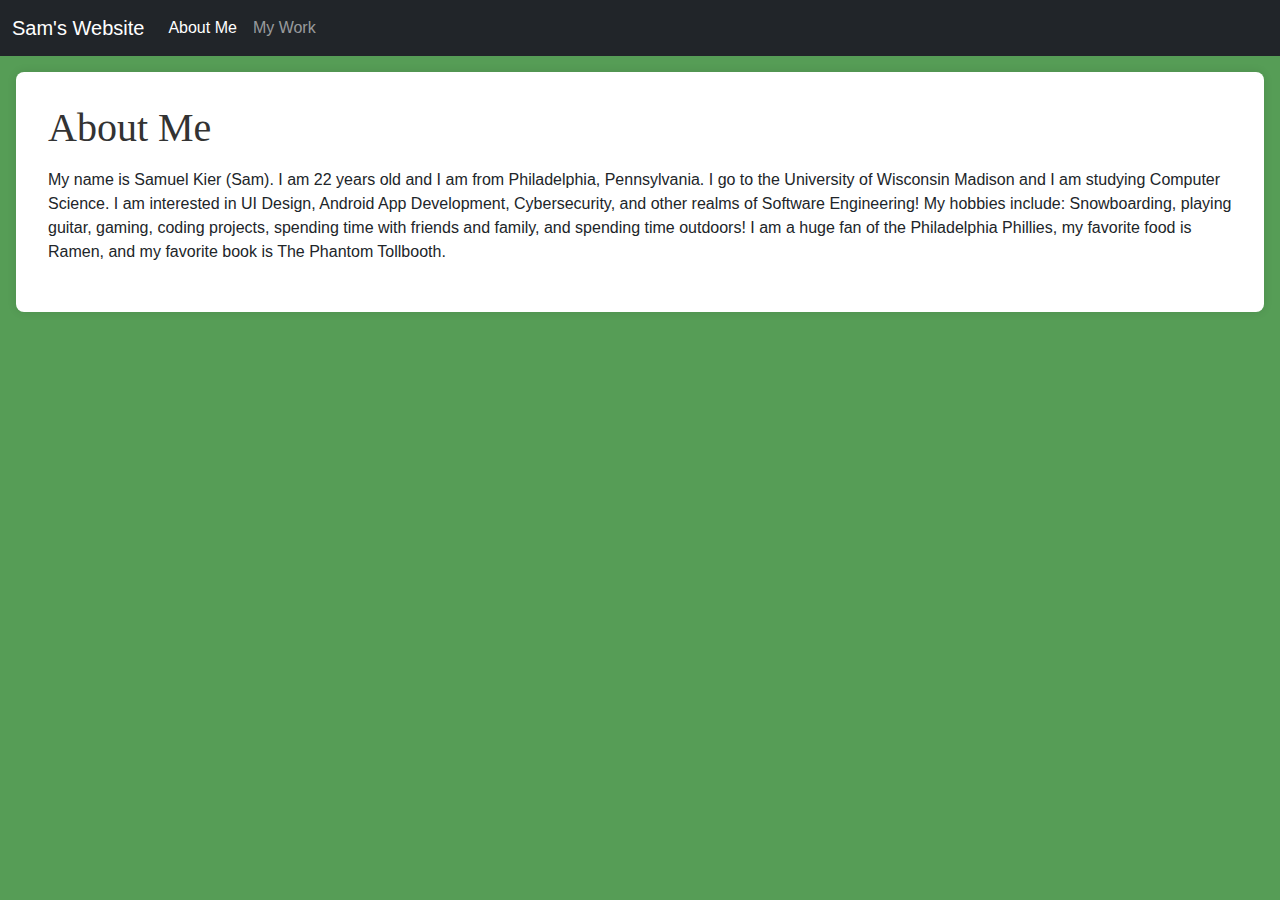
<file: index.html>
<!DOCTYPE html>
<html lang="en">
    <head>
        <meta charset="UTF-8">
        <meta name="viewport" content="width=device-width, initial-scale=1.0">
        <link href="https://cdn.jsdelivr.net/npm/bootstrap@5.3.3/dist/css/bootstrap.min.css" rel="stylesheet" integrity="sha384-QWTKZyjpPEjISv5WaRU9OFeRpok6YctnYmDr5pNlyT2bRjXh0JMhjY6hW+ALEwIH" crossorigin="anonymous">
        <link href="styles.css" rel="stylesheet"/>
        <title>Sam's Website</title>
    </head>
    <body>
        <nav class="navbar navbar-expand-lg navbar-dark bg-dark">
            <div class="container-fluid">
                <a class="navbar-brand" href="#">Sam's Website</a>
                <button class="navbar-toggler" type="button" data-bs-toggle="collapse" data-bs-target="#navbarNav" aria-controls="navbarNav" aria-expanded="false" aria-label="Toggle navigation">
                    <span class="navbar-toggler-icon"></span>
                </button>
                <div class="collapse navbar-collapse" id="navbarNav">
                    <ul class="navbar-nav">
                        <li class="nav-item">
                            <a class="nav-link active" aria-current="page" href="index.html">About Me</a>
                        </li>
                        <li class="nav-item">
                            <a class="nav-link" href="my-work.html">My Work</a>
                        </li>
                    </ul>
                </div>
            </div>
        </nav>
        <section class="m-3">
            <main>
            <h1>About Me</h1>
            <p>My name is Samuel Kier (Sam).

                I am 22 years old and I am from Philadelphia, Pennsylvania.
                
                I go to the University of Wisconsin Madison and I am studying Computer Science.
                
                I am interested in UI Design, Android App Development, Cybersecurity, and other realms of Software Engineering!
                
                My hobbies include: Snowboarding, playing guitar, gaming, coding projects, spending time with friends and family, and spending time outdoors!
                
                I am a huge fan of the Philadelphia Phillies, my favorite food is Ramen, and my favorite book is The Phantom Tollbooth.</p>
                </main>
            </section>
        <script src="https://cdn.jsdelivr.net/npm/bootstrap@5.3.3/dist/js/bootstrap.bundle.min.js" integrity="sha384-kenU1KFdBIe4zVF0s0G1M5b4hcpxyD9F7jL+6q2Y1pI5z1T/r/tM7RA6t0t2zvT+" crossorigin="anonymous"></script>
    </body>
</html>
</file>
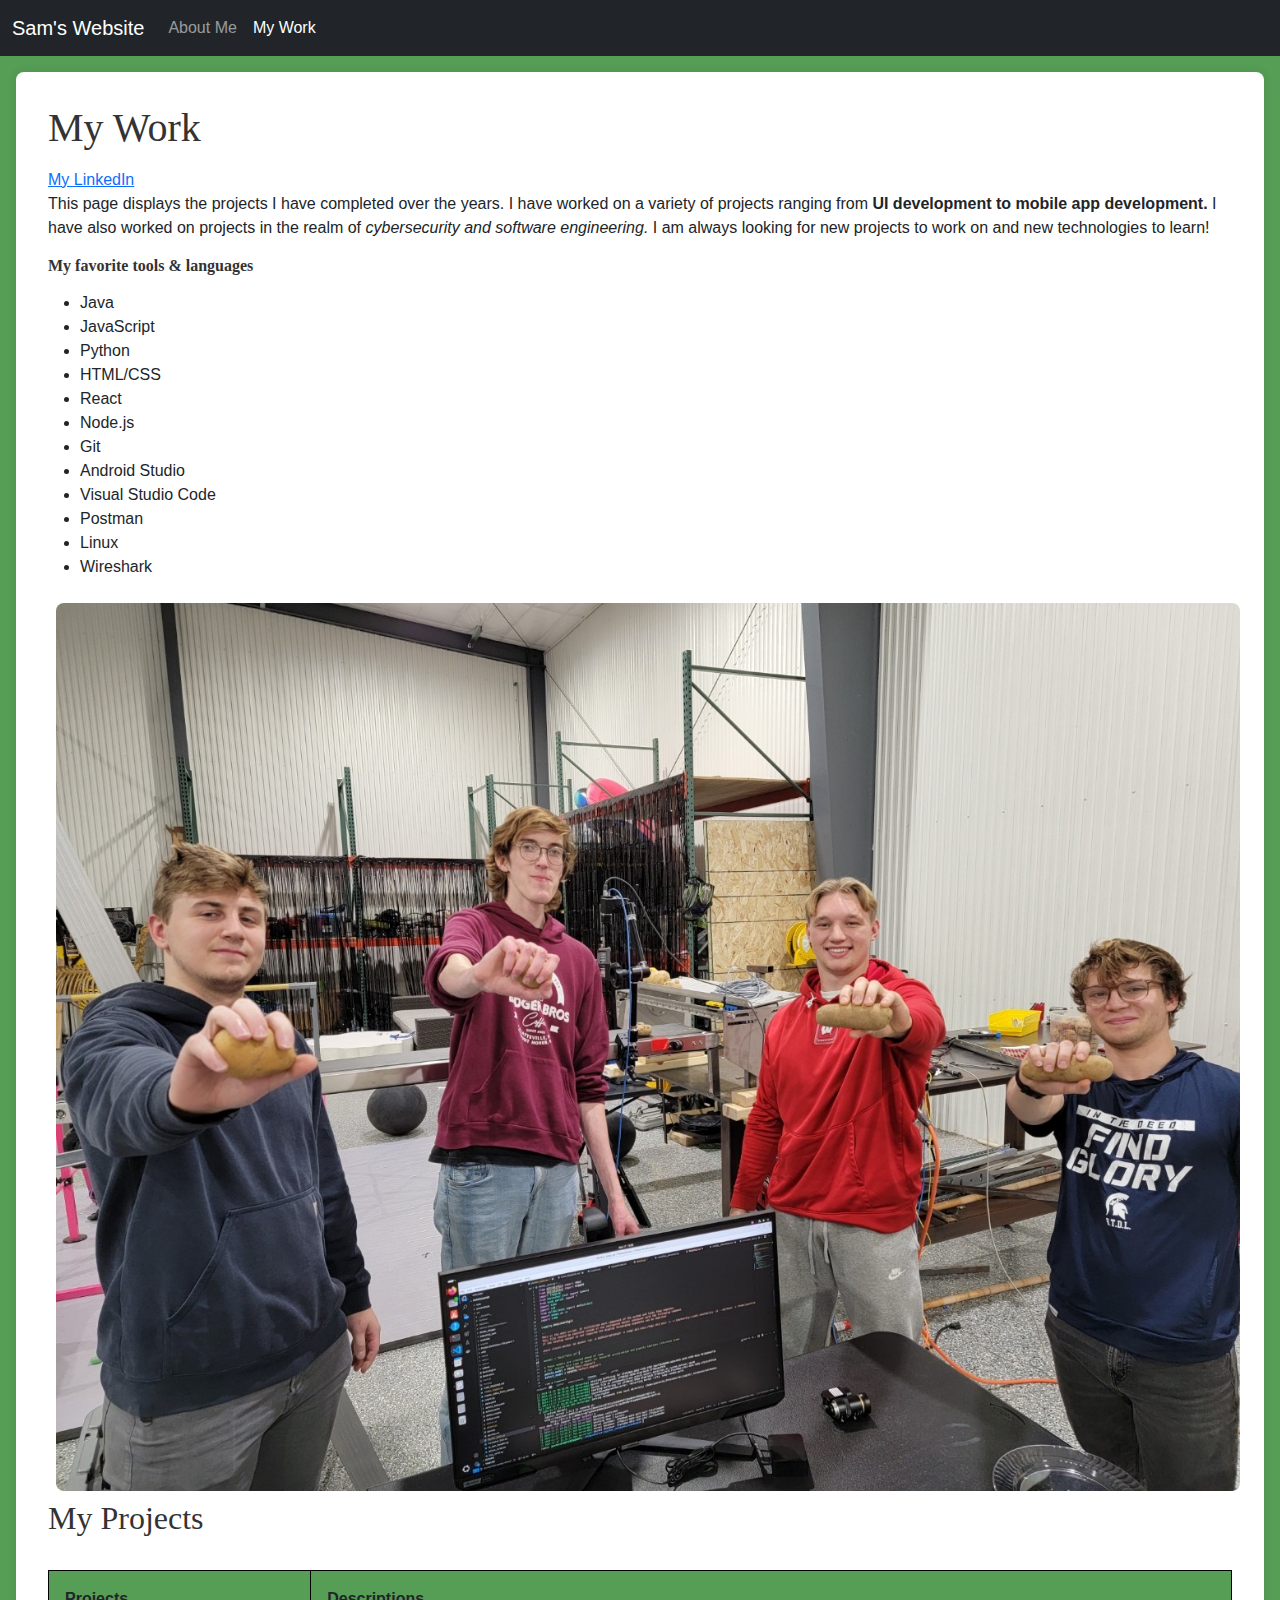
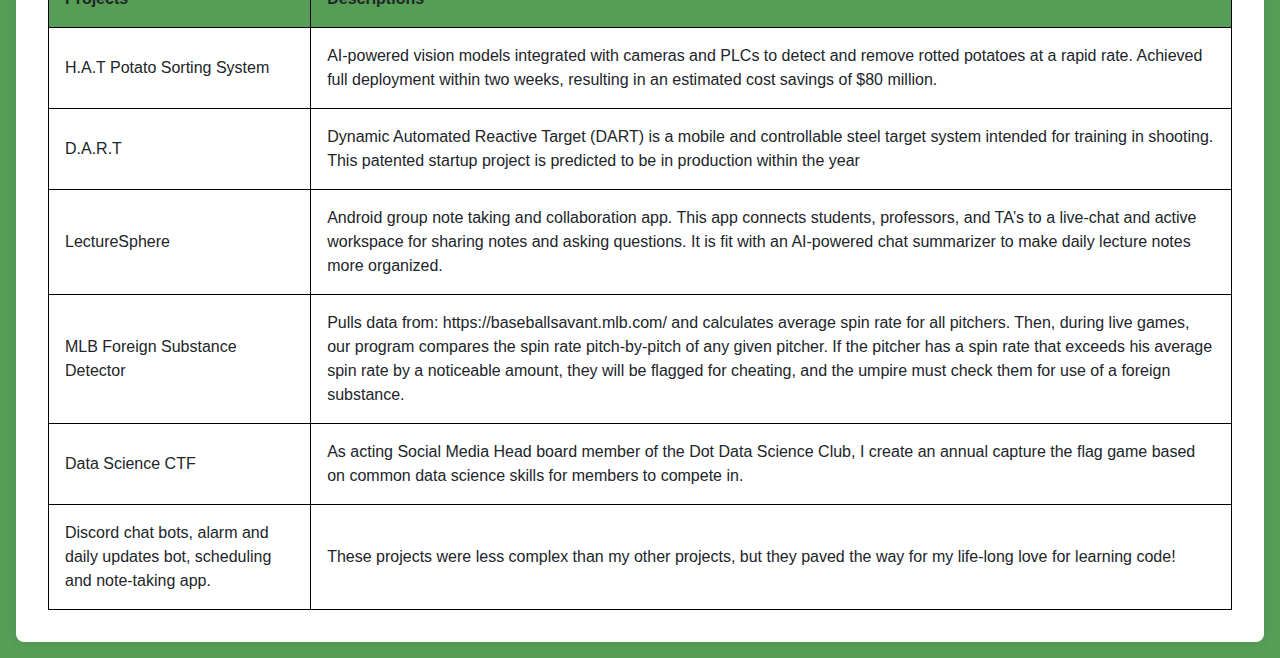
<file: my-work.html>
<!DOCTYPE html>
<html lang="en">
    <head>
        <meta charset="UTF-8">
        <meta name="viewport" content="width=device-width, initial-scale=1.0">
        <link href="https://cdn.jsdelivr.net/npm/bootstrap@5.3.3/dist/css/bootstrap.min.css" rel="stylesheet" integrity="sha384-QWTKZyjpPEjISv5WaRU9OFeRpok6YctnYmDr5pNlyT2bRjXh0JMhjY6hW+ALEwIH" crossorigin="anonymous">
        <link href="styles.css" rel="stylesheet"/>
        <title>Sam's Website</title>
    </head>
    <body>
        <nav class="navbar navbar-expand-lg navbar-dark bg-dark">
            <div class="container-fluid">
                <a class="navbar-brand" href="#">Sam's Website</a>
                <button class="navbar-toggler" type="button" data-bs-toggle="collapse" data-bs-target="#navbarNav" aria-controls="navbarNav" aria-expanded="false" aria-label="Toggle navigation">
                    <span class="navbar-toggler-icon"></span>
                </button>
                <div class="collapse navbar-collapse" id="navbarNav">
                    <ul class="navbar-nav">
                        <li class="nav-item">
                            <a class="nav-link" href="index.html">About Me</a>
                        </li>
                        <li class="nav-item">
                            <a class="nav-link active" aria-current="page" href="my-work.html">My Work</a>
                        </li>
                    </ul>
                </div>
            </div>
        </nav>
        <section class="m-3">
            <h1>My Work</h1>
            <a href="https://www.linkedin.com/in/samuel-kier-493529210?trk=people-guest_people_search-card">My LinkedIn</a>
            <p> This page displays the projects I have completed over the years.
                I have worked on a variety of projects ranging from <strong>UI development to mobile app development.</strong>
                I have also worked on projects in the realm of <em>cybersecurity and software engineering.</em>
                I am always looking for new projects to work on and new technologies to learn!
            </p>
            <h6><b>My favorite tools & languages</b></h6>
            <ul>   
                <li>Java</li>
                <li>JavaScript</li>
                <li>Python</li>
                <li>HTML/CSS</li>
                <li>React</li>
                <li>Node.js</li>
                <li>Git</li>
                <li>Android Studio</li>
                <li>Visual Studio Code</li>
                <li>Postman</li>
                <li>Linux</li>
                <li>Wireshark</li>
            </ul>
            <img src="hat_team_potatoes.jpeg" alt="Sam and the Heartland Ag Tech team holding potatoes" class="m-2 img-fluid"/>
            <h2>My Projects</h2>
                <table>
                    <thead>
                        <tr>
                            <th>Projects</th>
                            <th>Descriptions</th>
                        </tr>
                    </thead>

                    <tbody>
                        <tr>
                            <td>H.A.T Potato Sorting System</td>
                            <td>AI-powered vision models integrated with cameras and PLCs to detect and remove rotted potatoes at a rapid rate. Achieved full deployment within two weeks, resulting in an estimated cost savings of $80 million.</td>
                        </tr>
                        <tr>
                            <td>D.A.R.T</td>
                            <td>Dynamic Automated Reactive Target (DART) is a mobile and controllable steel target system intended for training in shooting. This patented startup project is predicted to be in production within the year</td>
                        </tr>
                        <tr>
                            <td>LectureSphere</td>
                            <td>Android group note taking and collaboration app. This app connects students, professors, and TA’s to a live-chat and active workspace for sharing notes and asking questions. It is fit with an AI-powered chat summarizer to make daily lecture notes more organized.</td>
                        </tr>
                        <tr>
                            <td>MLB Foreign Substance Detector</td>
                            <td>Pulls data from: https://baseballsavant.mlb.com/ and calculates average spin rate for all pitchers. Then, during live games, our program compares the spin rate pitch-by-pitch of any given pitcher. If the pitcher has a spin rate that exceeds his average spin rate by a noticeable amount, they will be flagged for cheating, and the umpire must check them for use of a foreign substance.</td>
                        </tr>
                        <tr>    
                            <td>Data Science CTF</td>
                            <td>As acting Social Media Head board member of the Dot Data Science Club, I create an annual capture the flag game based on common data science skills for members to compete in.</td>
                        </tr>
                        <tr>    
                            <td>Discord chat bots, alarm and daily updates bot, scheduling and note-taking app.</td>
                            <td>These projects were less complex than my other projects, but they paved the way for my life-long love for learning code!</td>
                        </tr>
                    </tbody>
                </table>
           
        </section>
        
    </body>
</html>
</file>
<file: styles.css>
/* Style for the body */
body {
    font-family: Arial, sans-serif;
    background-color: #569d56; 
    margin: 0;
    padding: 0;
}

/* Style for the section */
section {
    padding: 2rem;
    background-color: #ffffff;
    border-radius: 8px;
    box-shadow: 0 0 10px rgba(0, 0, 0, 0.1);
}

/* Style for the table */
table {
    width: 100%;
    border-collapse: collapse;
    margin-top: 2rem;
}

table, th, td {
    border: 1px solid #000000; 
}

th, td {
    padding: 1rem;
    text-align: left;
}

th {
    background-color: #569d56; 
}

/* Style for the image */
img {
    max-width: 100%;
    height: auto;
    border-radius: 8px;
    margin-top: 1rem;
}

/* Style for the headers */
h1, h2, h3, h4, h5, h6 {
    font-family: 'Georgia', serif;
    color: #333333;
    margin-top: 0;
    margin-bottom: 1rem;
}
</file>
